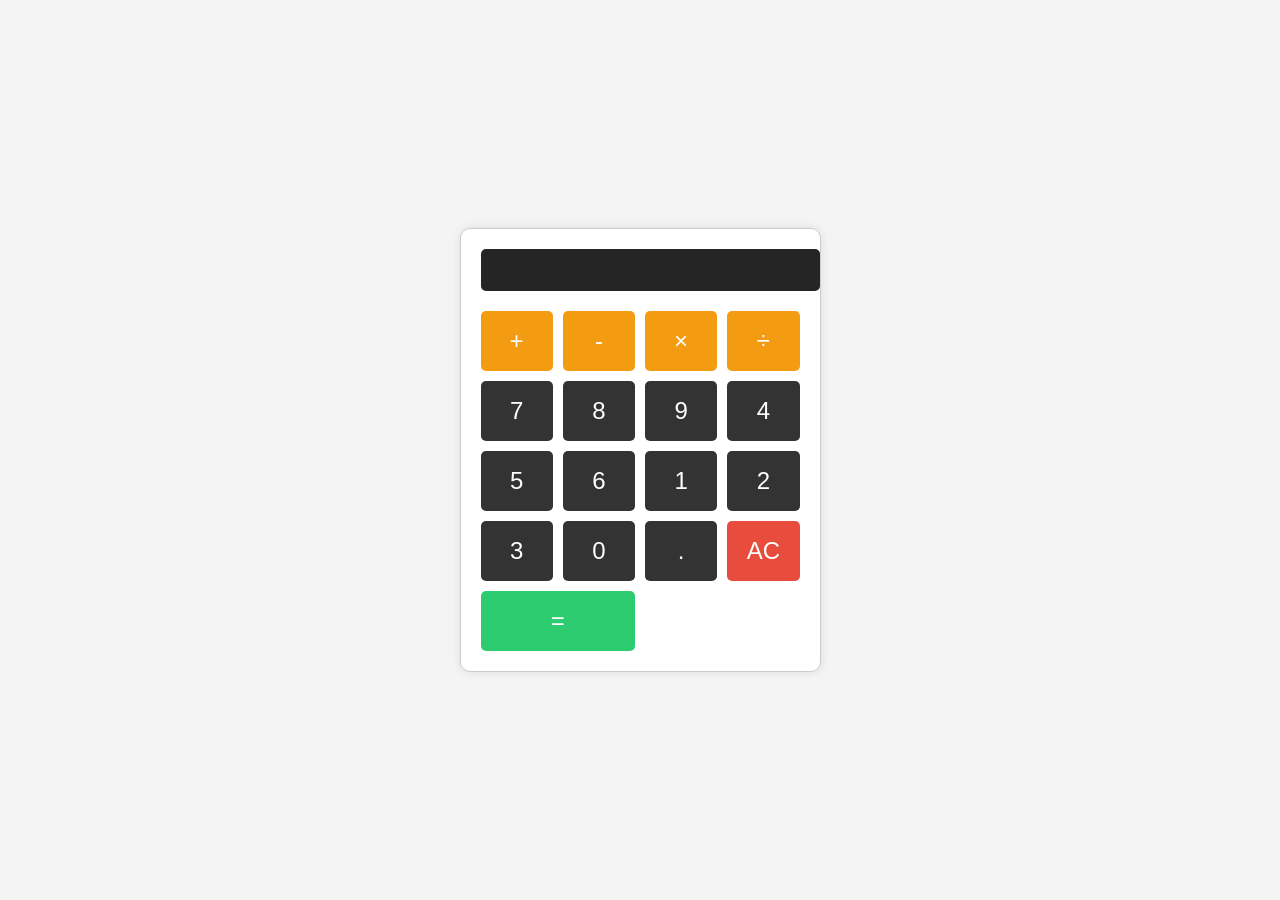
<file: Task7/index.html>
<!DOCTYPE html>
<html lang="en">
<head>
    <meta charset="UTF-8">
    <meta name="viewport" content="width=device-width, initial-scale=1.0">
    <title>Calculator</title>
    <link rel="stylesheet" href="style.css">
</head>
<body>
    <div class="calculator">
        <input type="text" class="calculator-screen" id="calculator-screen" value="" disabled>
        <div class="calculator-keys">
            <button class="operator" value="+">+</button>
            <button class="operator" value="-">-</button>
            <button class="operator" value="*">&times;</button>
            <button class="operator" value="/">&divide;</button>

            <button value="7">7</button>
            <button value="8">8</button>
            <button value="9">9</button>

            <button value="4">4</button>
            <button value="5">5</button>
            <button value="6">6</button>

            <button value="1">1</button>
            <button value="2">2</button>
            <button value="3">3</button>

            <button value="0">0</button>
            <button value=".">.</button>
            <button class="all-clear" value="all-clear">AC</button>
            <button class="equal-sign" value="=">=</button>
        </div>
    </div>

    <script src="script.js"></script>
</body>
</html>
</file>
<file: Task7/style.css>
body {
    display: flex;
    justify-content: center;
    align-items: center;
    height: 100vh;
    margin: 0;
    background-color: #f4f4f4;
    font-family: 'Arial', sans-serif;
}

.calculator {
    border: 1px solid #ccc;
    border-radius: 10px;
    padding: 20px;
    background-color: #fff;
    box-shadow: 0 0 10px rgba(0, 0, 0, 0.1);
}

.calculator-screen {
    width: 100%;
    height: 40px;
    border: none;
    background-color: #252525;
    color: #fff;
    font-size: 1.5em;
    text-align: right;
    padding-right: 10px;
    padding-left: 10px;
    border-radius: 5px;
    margin-bottom: 20px;
}

.calculator-keys {
    display: grid;
    grid-template-columns: repeat(4, 1fr);
    gap: 10px;
}

button {
    height: 60px;
    font-size: 1.5em;
    border-radius: 5px;
    border: none;
    background-color: #333;
    color: white;
    cursor: pointer;
    transition: background-color 0.3s;
}

button:hover {
    background-color: #575757;
}

button.operator {
    background-color: #f39c12;
}

button.operator:hover {
    background-color: #e08e0b;
}

button.all-clear {
    background-color: #e74c3c;
}

button.all-clear:hover {
    background-color: #c0392b;
}

button.equal-sign {
    background-color: #2ecc71;
    grid-column: span 2;
}

button.equal-sign:hover {
    background-color: #27ae60;
}
</file>
